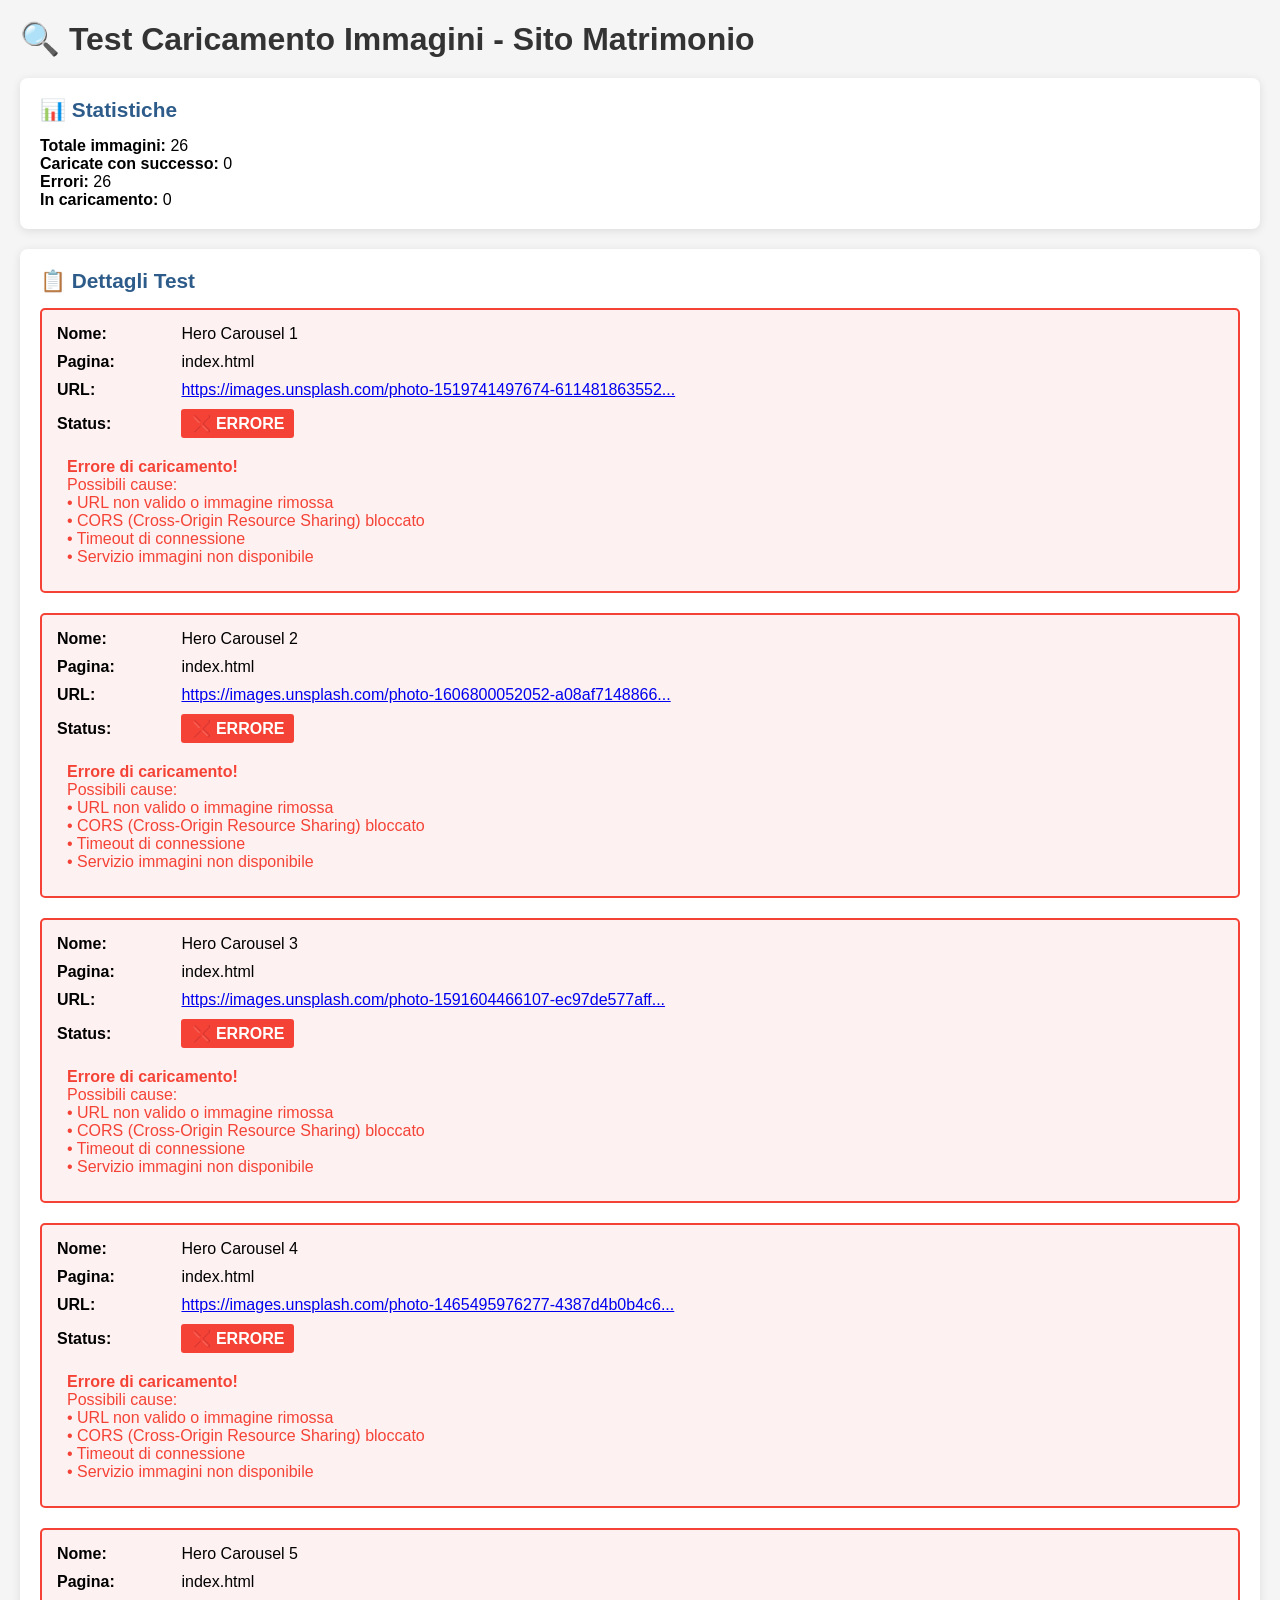
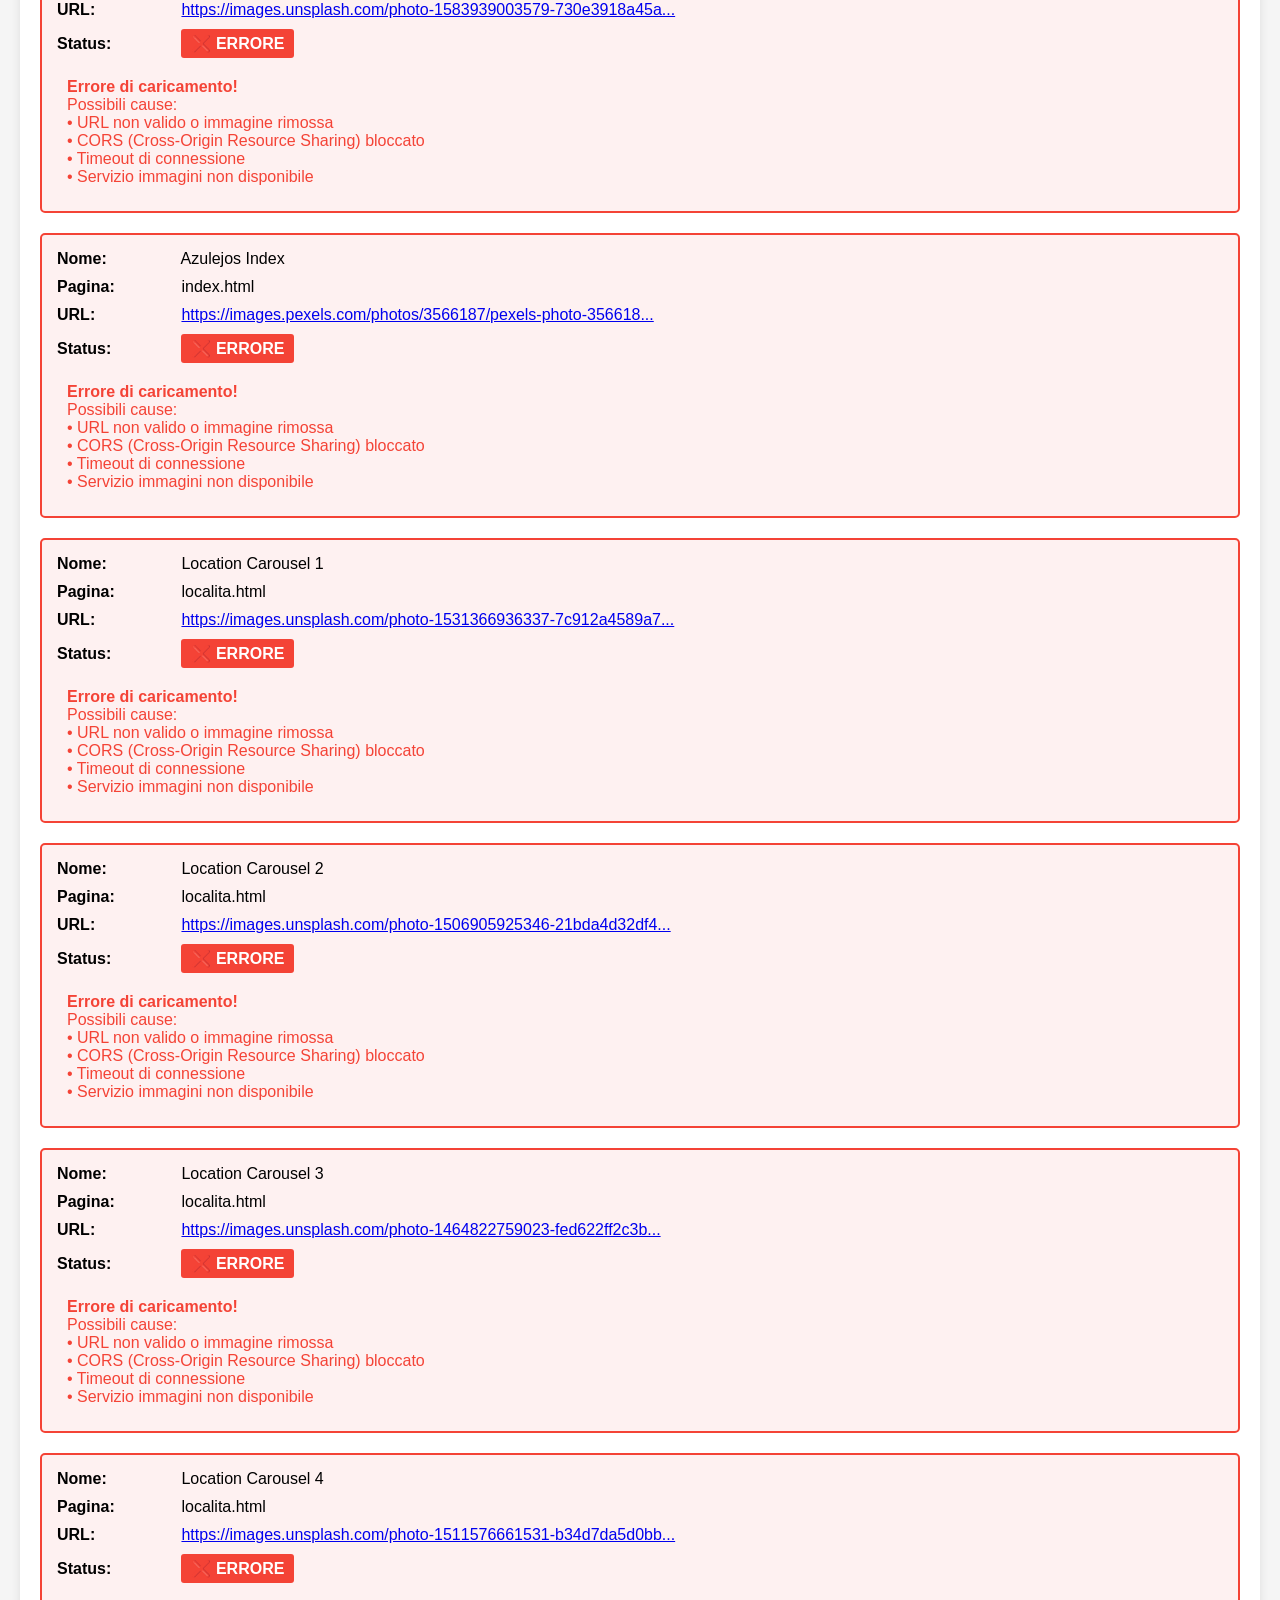
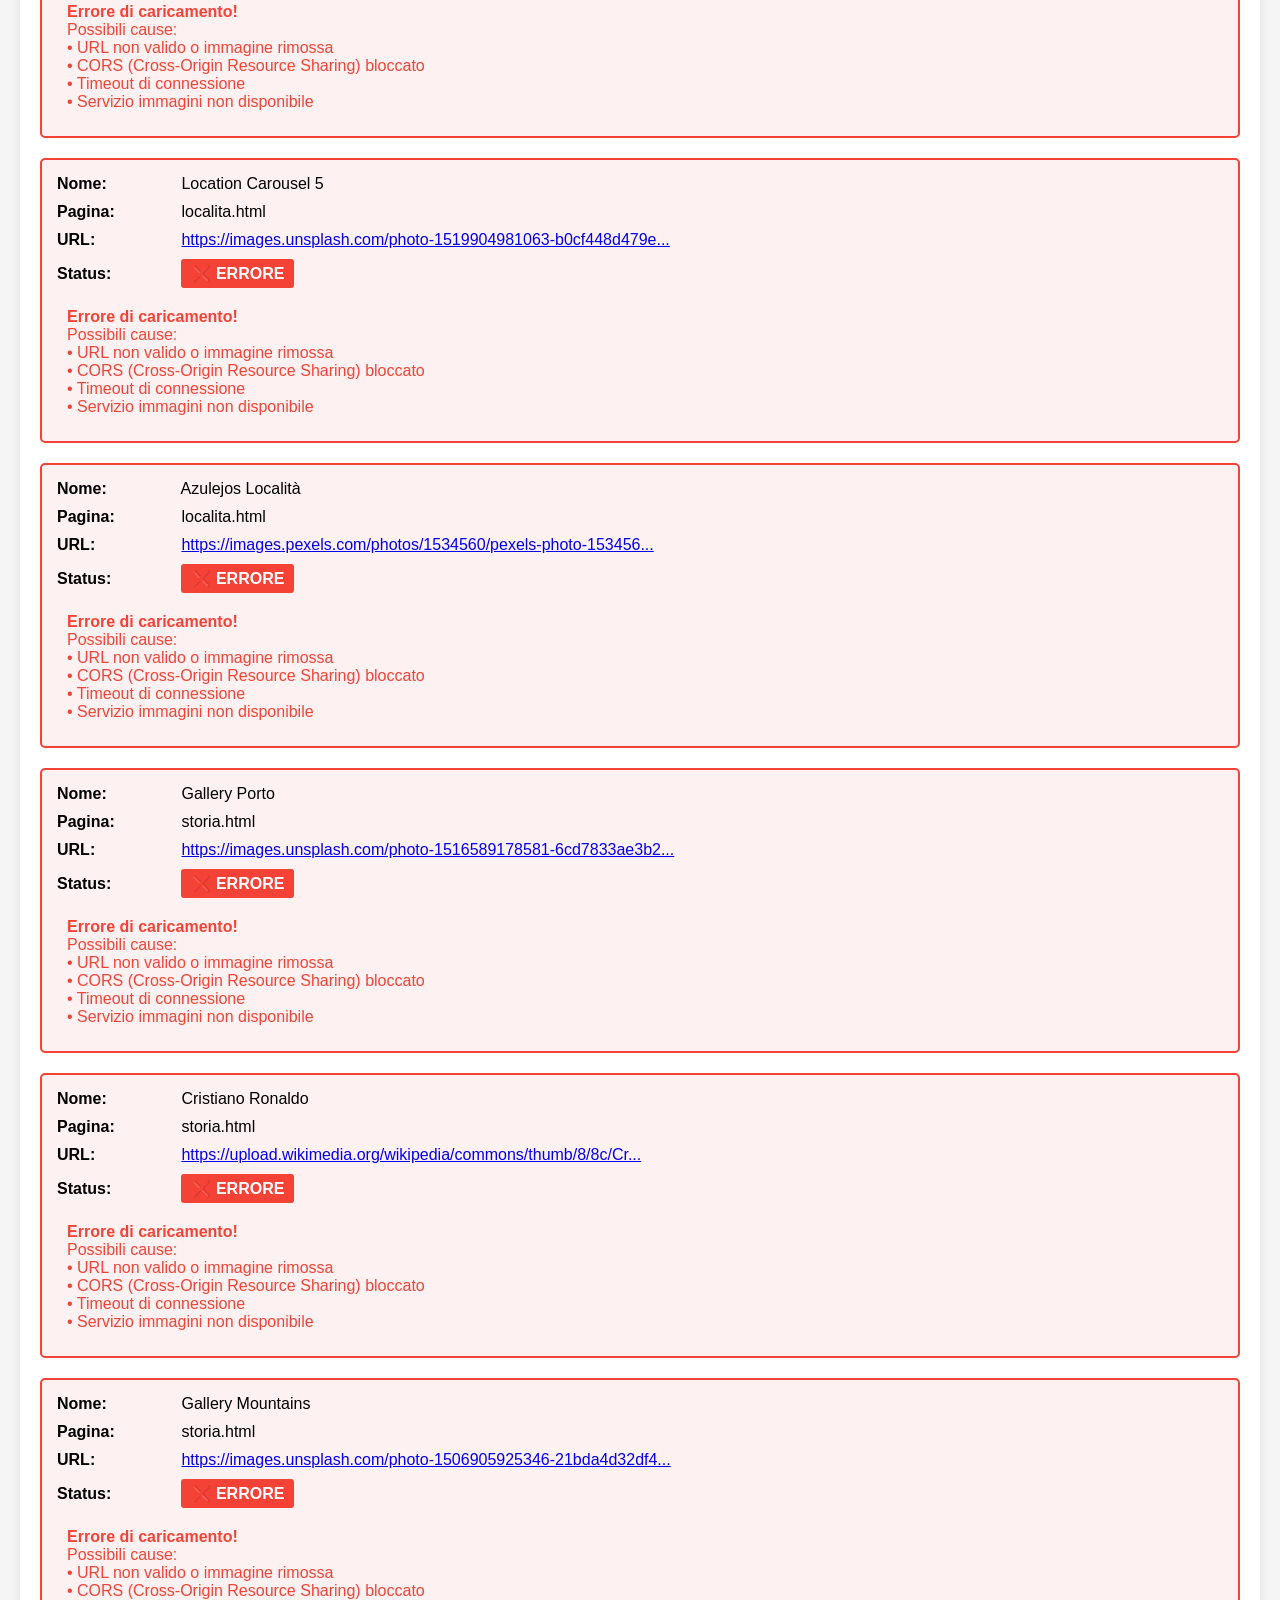
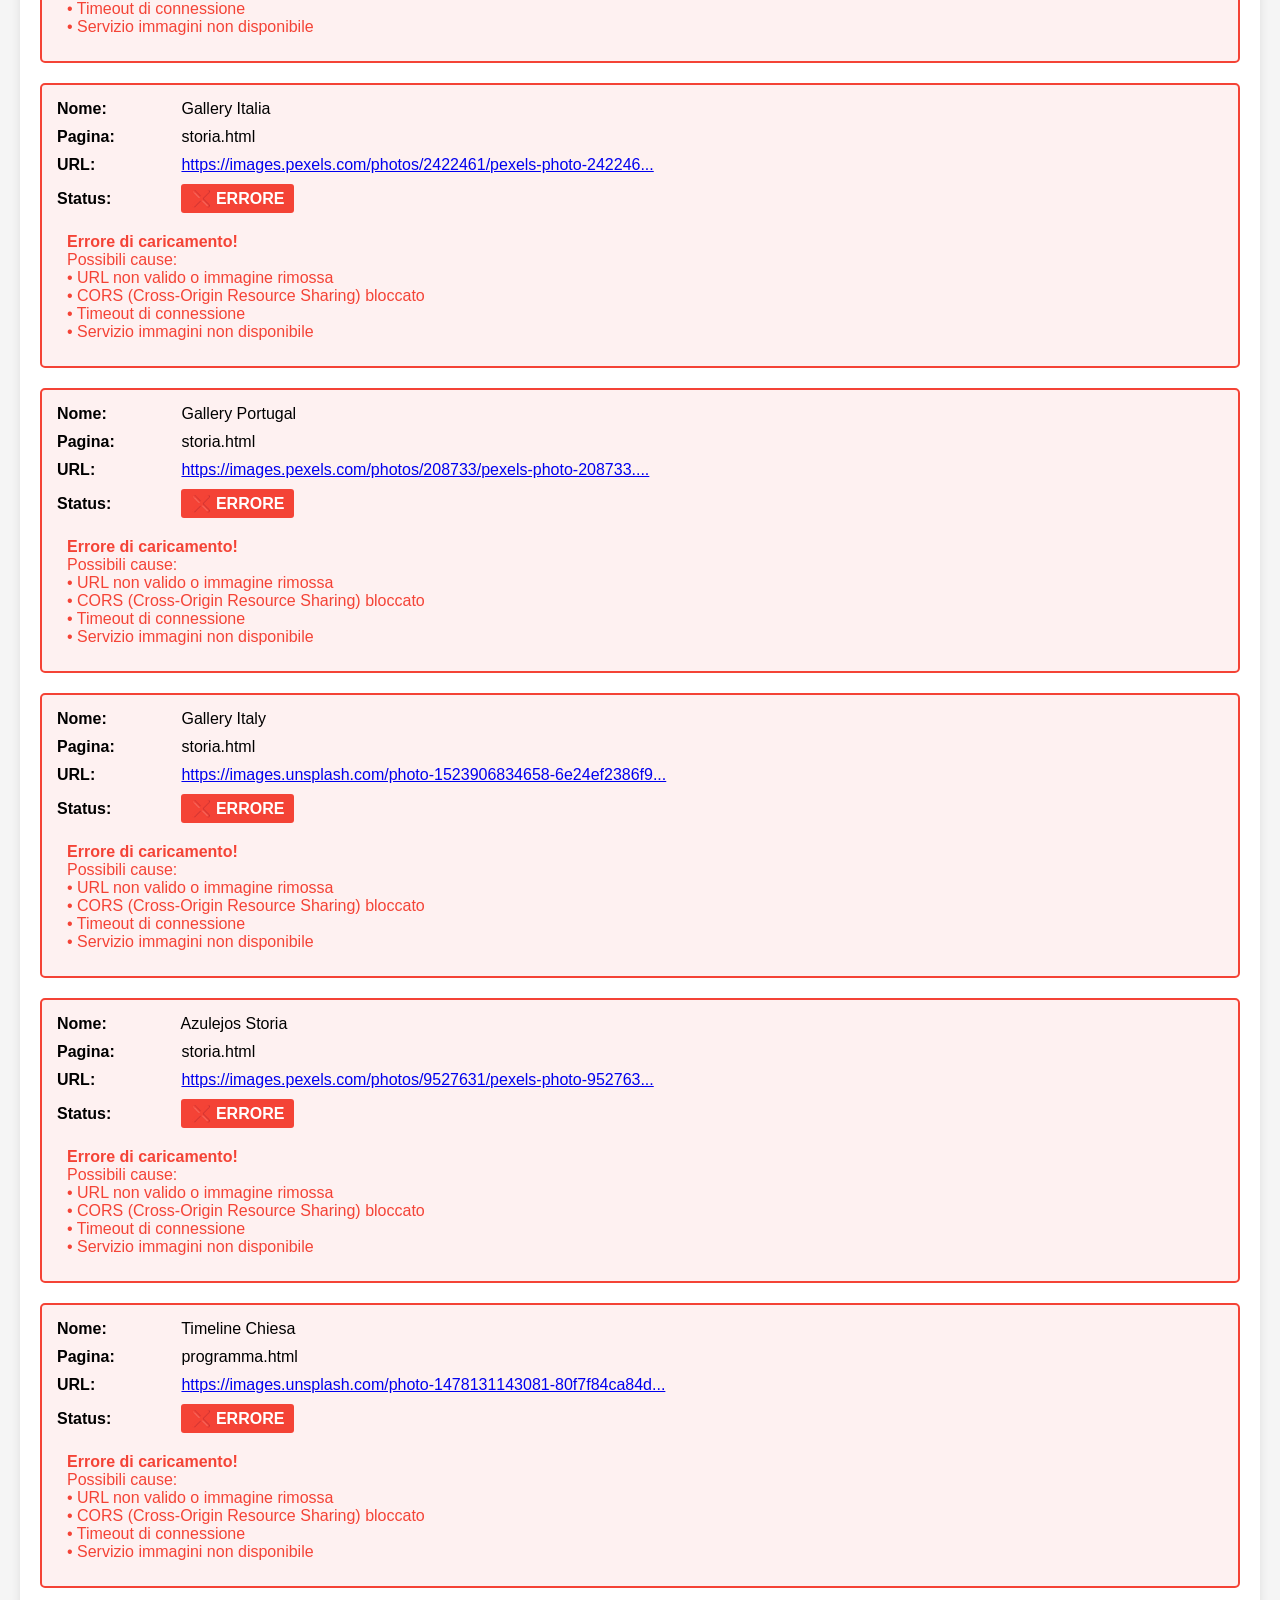
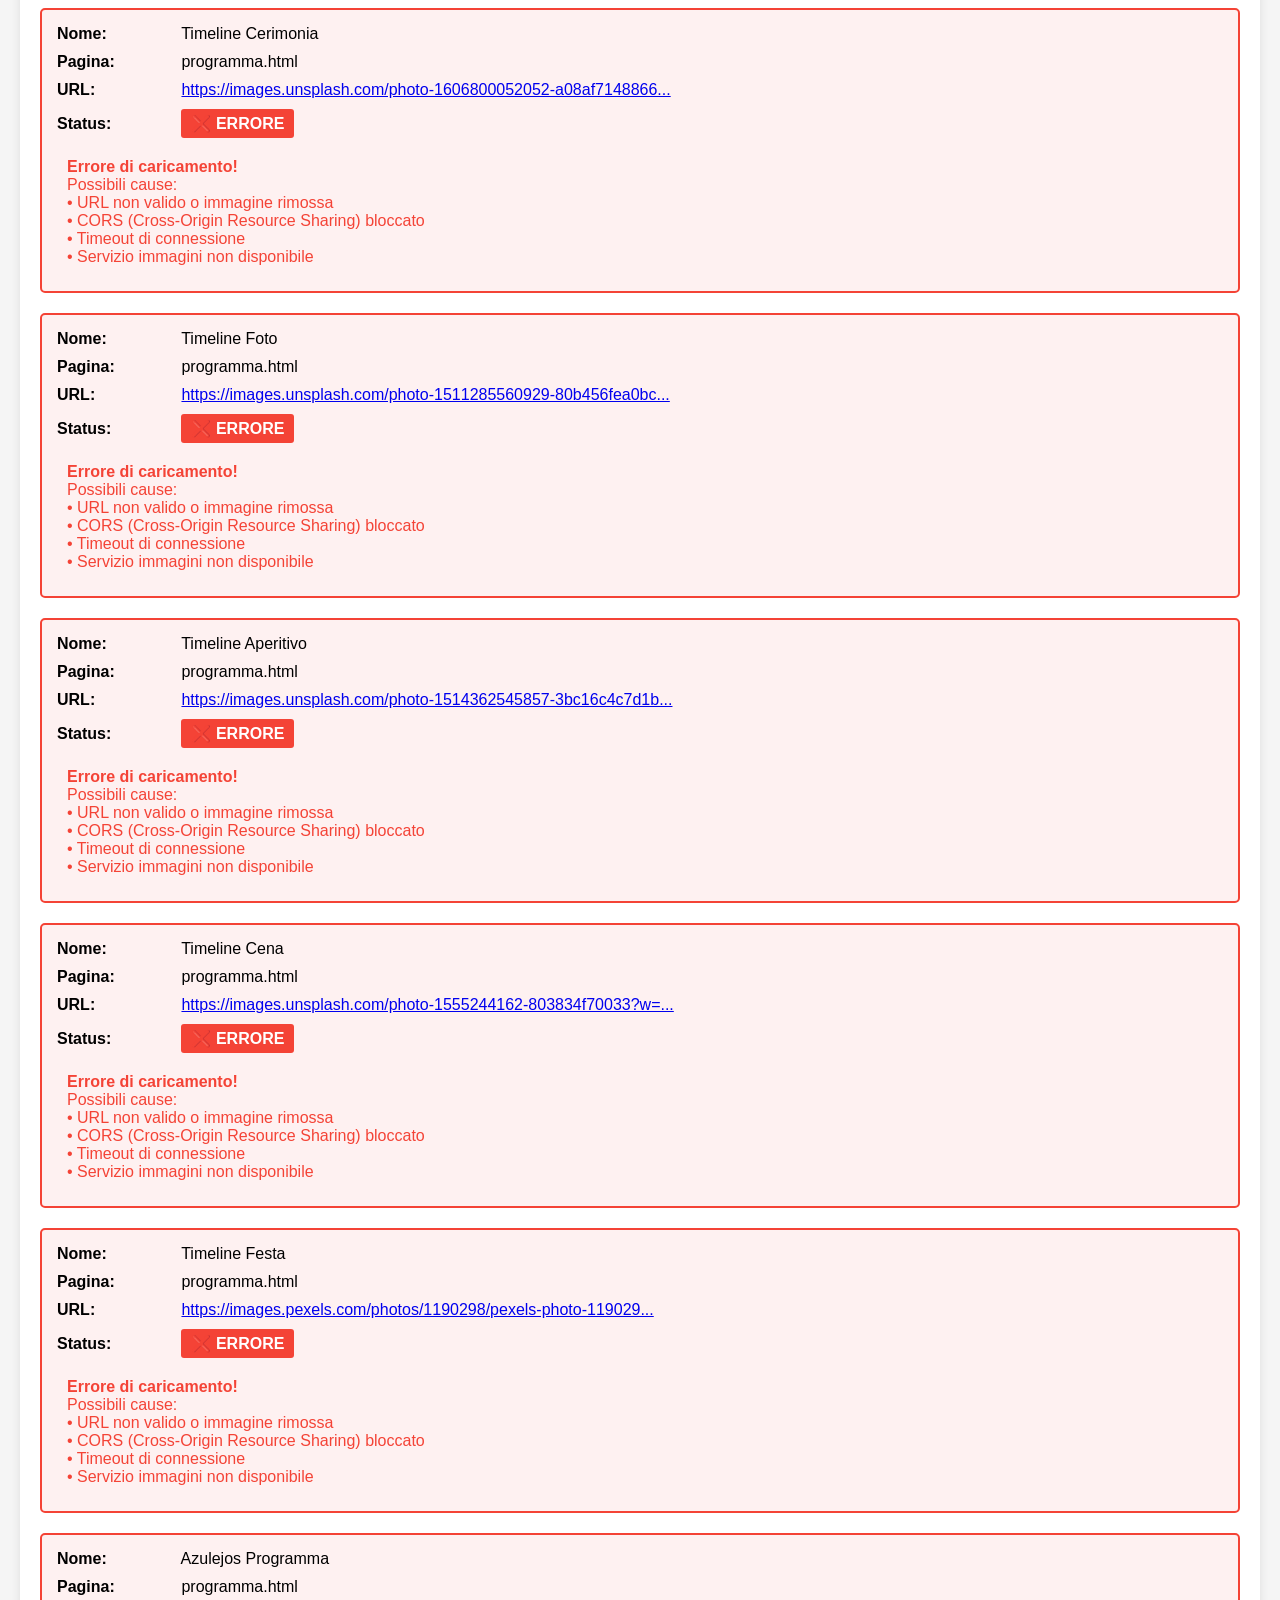
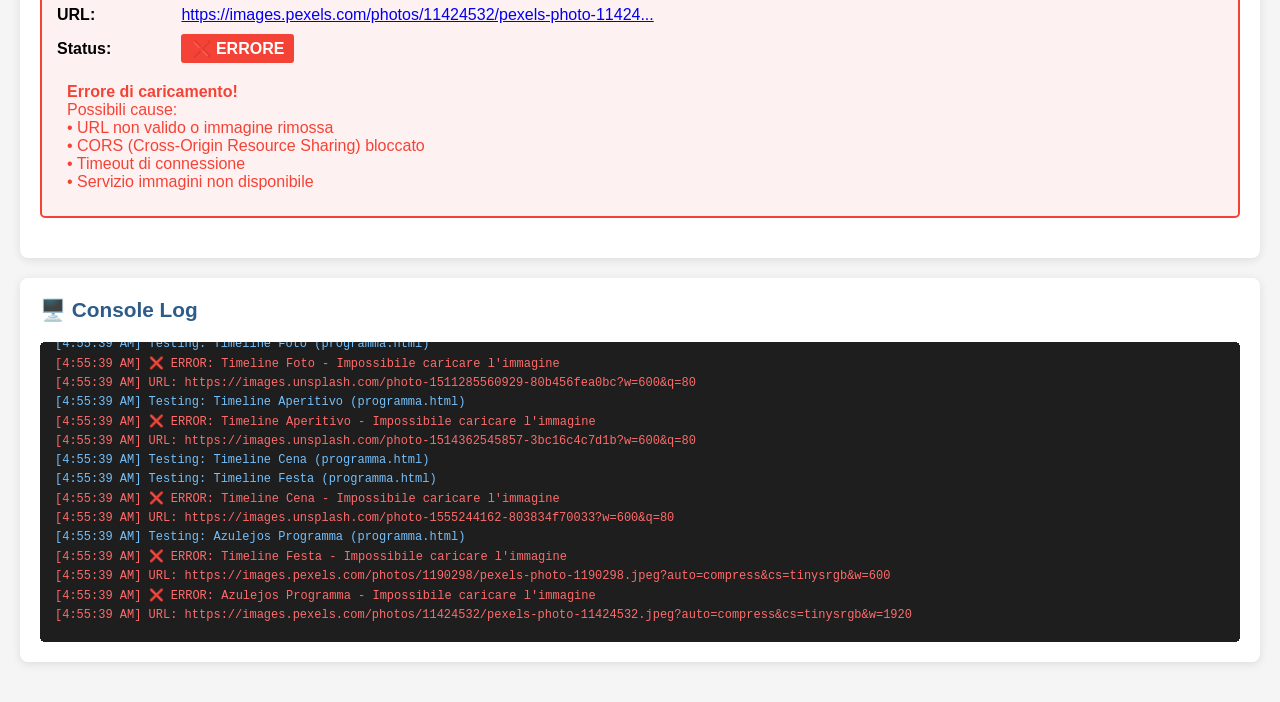
<file: test.html>
<!DOCTYPE html>
<html lang="it">
<head>
    <meta charset="UTF-8">
    <meta name="viewport" content="width=device-width, initial-scale=1.0">
    <title>Test Caricamento Immagini - Catarina & Lorenzo</title>
    <style>
        * {
            margin: 0;
            padding: 0;
            box-sizing: border-box;
        }

        body {
            font-family: Arial, sans-serif;
            padding: 20px;
            background: #f5f5f5;
        }

        h1 {
            margin-bottom: 20px;
            color: #333;
        }

        .test-section {
            background: white;
            padding: 20px;
            margin-bottom: 20px;
            border-radius: 8px;
            box-shadow: 0 2px 10px rgba(0,0,0,0.1);
        }

        .test-section h2 {
            margin-bottom: 15px;
            color: #2E5C8A;
            font-size: 1.3rem;
        }

        .image-test {
            margin-bottom: 20px;
            padding: 15px;
            border: 2px solid #ddd;
            border-radius: 5px;
        }

        .image-test.success {
            border-color: #4CAF50;
            background: #f1f8f4;
        }

        .image-test.error {
            border-color: #f44336;
            background: #fef1f1;
        }

        .image-test.loading {
            border-color: #FFA726;
            background: #fff8f1;
        }

        .image-info {
            margin-bottom: 10px;
        }

        .image-info strong {
            display: inline-block;
            width: 120px;
        }

        .status {
            padding: 5px 10px;
            border-radius: 3px;
            font-weight: bold;
            display: inline-block;
        }

        .status.success {
            background: #4CAF50;
            color: white;
        }

        .status.error {
            background: #f44336;
            color: white;
        }

        .status.loading {
            background: #FFA726;
            color: white;
        }

        .image-preview {
            margin-top: 10px;
            max-width: 300px;
            max-height: 200px;
            object-fit: cover;
            border: 1px solid #ddd;
        }

        .error-message {
            color: #f44336;
            margin-top: 10px;
            padding: 10px;
            background: #fef1f1;
            border-radius: 3px;
        }

        .console-log {
            background: #1e1e1e;
            color: #00ff00;
            padding: 15px;
            border-radius: 5px;
            font-family: 'Courier New', monospace;
            font-size: 12px;
            max-height: 300px;
            overflow-y: auto;
            margin-top: 20px;
        }

        .log-entry {
            margin-bottom: 5px;
        }

        .log-entry.error {
            color: #ff6b6b;
        }

        .log-entry.success {
            color: #51cf66;
        }

        .log-entry.info {
            color: #74c0fc;
        }
    </style>
</head>
<body>
    <h1>🔍 Test Caricamento Immagini - Sito Matrimonio</h1>

    <div class="test-section">
        <h2>📊 Statistiche</h2>
        <div id="stats">
            <p><strong>Totale immagini:</strong> <span id="total">0</span></p>
            <p><strong>Caricate con successo:</strong> <span id="success">0</span></p>
            <p><strong>Errori:</strong> <span id="errors">0</span></p>
            <p><strong>In caricamento:</strong> <span id="loading">0</span></p>
        </div>
    </div>

    <div class="test-section">
        <h2>📋 Dettagli Test</h2>
        <div id="tests"></div>
    </div>

    <div class="test-section">
        <h2>🖥️ Console Log</h2>
        <div class="console-log" id="console"></div>
    </div>

    <script>
        // Array di tutte le immagini del sito
        const images = [
            // Hero Carousel - index.html
            {
                url: 'https://images.unsplash.com/photo-1519741497674-611481863552?w=1920&q=80',
                name: 'Hero Carousel 1',
                page: 'index.html'
            },
            {
                url: 'https://images.unsplash.com/photo-1606800052052-a08af7148866?w=1920&q=80',
                name: 'Hero Carousel 2',
                page: 'index.html'
            },
            {
                url: 'https://images.unsplash.com/photo-1591604466107-ec97de577aff?w=1920&q=80',
                name: 'Hero Carousel 3',
                page: 'index.html'
            },
            {
                url: 'https://images.unsplash.com/photo-1465495976277-4387d4b0b4c6?w=1920&q=80',
                name: 'Hero Carousel 4',
                page: 'index.html'
            },
            {
                url: 'https://images.unsplash.com/photo-1583939003579-730e3918a45a?w=1920&q=80',
                name: 'Hero Carousel 5',
                page: 'index.html'
            },
            // Azulejos - index.html
            {
                url: 'https://images.pexels.com/photos/3566187/pexels-photo-3566187.jpeg?auto=compress&cs=tinysrgb&w=1920',
                name: 'Azulejos Index',
                page: 'index.html'
            },
            // Location Carousel - localita.html
            {
                url: 'https://images.unsplash.com/photo-1531366936337-7c912a4589a7?w=1920&q=80',
                name: 'Location Carousel 1',
                page: 'localita.html'
            },
            {
                url: 'https://images.unsplash.com/photo-1506905925346-21bda4d32df4?w=1920&q=80',
                name: 'Location Carousel 2',
                page: 'localita.html'
            },
            {
                url: 'https://images.unsplash.com/photo-1464822759023-fed622ff2c3b?w=1920&q=80',
                name: 'Location Carousel 3',
                page: 'localita.html'
            },
            {
                url: 'https://images.unsplash.com/photo-1511576661531-b34d7da5d0bb?w=1920&q=80',
                name: 'Location Carousel 4',
                page: 'localita.html'
            },
            {
                url: 'https://images.unsplash.com/photo-1519904981063-b0cf448d479e?w=1920&q=80',
                name: 'Location Carousel 5',
                page: 'localita.html'
            },
            // Azulejos - localita.html
            {
                url: 'https://images.pexels.com/photos/1534560/pexels-photo-1534560.jpeg?auto=compress&cs=tinysrgb&w=1920',
                name: 'Azulejos Località',
                page: 'localita.html'
            },
            // Gallery - storia.html
            {
                url: 'https://images.unsplash.com/photo-1516589178581-6cd7833ae3b2?w=600&q=80',
                name: 'Gallery Porto',
                page: 'storia.html'
            },
            {
                url: 'https://upload.wikimedia.org/wikipedia/commons/thumb/8/8c/Cristiano_Ronaldo_2018.jpg/800px-Cristiano_Ronaldo_2018.jpg',
                name: 'Cristiano Ronaldo',
                page: 'storia.html'
            },
            {
                url: 'https://images.unsplash.com/photo-1506905925346-21bda4d32df4?w=600&q=80',
                name: 'Gallery Mountains',
                page: 'storia.html'
            },
            {
                url: 'https://images.pexels.com/photos/2422461/pexels-photo-2422461.jpeg?auto=compress&cs=tinysrgb&w=600',
                name: 'Gallery Italia',
                page: 'storia.html'
            },
            {
                url: 'https://images.pexels.com/photos/208733/pexels-photo-208733.jpeg?auto=compress&cs=tinysrgb&w=600',
                name: 'Gallery Portugal',
                page: 'storia.html'
            },
            {
                url: 'https://images.unsplash.com/photo-1523906834658-6e24ef2386f9?w=600&q=80',
                name: 'Gallery Italy',
                page: 'storia.html'
            },
            // Azulejos - storia.html
            {
                url: 'https://images.pexels.com/photos/9527631/pexels-photo-9527631.jpeg?auto=compress&cs=tinysrgb&w=1920',
                name: 'Azulejos Storia',
                page: 'storia.html'
            },
            // Programma Timeline - programma.html
            {
                url: 'https://images.unsplash.com/photo-1478131143081-80f7f84ca84d?w=600&q=80',
                name: 'Timeline Chiesa',
                page: 'programma.html'
            },
            {
                url: 'https://images.unsplash.com/photo-1606800052052-a08af7148866?w=600&q=80',
                name: 'Timeline Cerimonia',
                page: 'programma.html'
            },
            {
                url: 'https://images.unsplash.com/photo-1511285560929-80b456fea0bc?w=600&q=80',
                name: 'Timeline Foto',
                page: 'programma.html'
            },
            {
                url: 'https://images.unsplash.com/photo-1514362545857-3bc16c4c7d1b?w=600&q=80',
                name: 'Timeline Aperitivo',
                page: 'programma.html'
            },
            {
                url: 'https://images.unsplash.com/photo-1555244162-803834f70033?w=600&q=80',
                name: 'Timeline Cena',
                page: 'programma.html'
            },
            {
                url: 'https://images.pexels.com/photos/1190298/pexels-photo-1190298.jpeg?auto=compress&cs=tinysrgb&w=600',
                name: 'Timeline Festa',
                page: 'programma.html'
            },
            // Azulejos - programma.html
            {
                url: 'https://images.pexels.com/photos/11424532/pexels-photo-11424532.jpeg?auto=compress&cs=tinysrgb&w=1920',
                name: 'Azulejos Programma',
                page: 'programma.html'
            }
        ];

        let stats = {
            total: images.length,
            success: 0,
            errors: 0,
            loading: images.length
        };

        function log(message, type = 'info') {
            const consoleEl = document.getElementById('console');
            const timestamp = new Date().toLocaleTimeString();
            const entry = document.createElement('div');
            entry.className = `log-entry ${type}`;
            entry.textContent = `[${timestamp}] ${message}`;
            consoleEl.appendChild(entry);
            consoleEl.scrollTop = consoleEl.scrollHeight;

            // Log anche nella console del browser
            if (type === 'error') {
                console.error(message);
            } else if (type === 'success') {
                console.log('✅', message);
            } else {
                console.log('ℹ️', message);
            }
        }

        function updateStats() {
            document.getElementById('total').textContent = stats.total;
            document.getElementById('success').textContent = stats.success;
            document.getElementById('errors').textContent = stats.errors;
            document.getElementById('loading').textContent = stats.loading;
        }

        function testImage(imageData, index) {
            const testsEl = document.getElementById('tests');
            const testDiv = document.createElement('div');
            testDiv.className = 'image-test loading';
            testDiv.id = `test-${index}`;

            testDiv.innerHTML = `
                <div class="image-info">
                    <strong>Nome:</strong> ${imageData.name}
                </div>
                <div class="image-info">
                    <strong>Pagina:</strong> ${imageData.page}
                </div>
                <div class="image-info">
                    <strong>URL:</strong> <a href="${imageData.url}" target="_blank">${imageData.url.substring(0, 60)}...</a>
                </div>
                <div class="image-info">
                    <strong>Status:</strong> <span class="status loading">CARICAMENTO...</span>
                </div>
            `;

            testsEl.appendChild(testDiv);

            log(`Testing: ${imageData.name} (${imageData.page})`, 'info');

            const img = new Image();

            img.onload = function() {
                stats.loading--;
                stats.success++;
                updateStats();

                testDiv.className = 'image-test success';
                testDiv.querySelector('.status').className = 'status success';
                testDiv.querySelector('.status').textContent = '✅ SUCCESSO';

                const preview = document.createElement('img');
                preview.src = imageData.url;
                preview.className = 'image-preview';
                preview.alt = imageData.name;
                testDiv.appendChild(preview);

                log(`✅ SUCCESS: ${imageData.name} caricata correttamente (${this.width}x${this.height})`, 'success');
            };

            img.onerror = function(e) {
                stats.loading--;
                stats.errors++;
                updateStats();

                testDiv.className = 'image-test error';
                testDiv.querySelector('.status').className = 'status error';
                testDiv.querySelector('.status').textContent = '❌ ERRORE';

                const errorDiv = document.createElement('div');
                errorDiv.className = 'error-message';
                errorDiv.innerHTML = `
                    <strong>Errore di caricamento!</strong><br>
                    Possibili cause:<br>
                    • URL non valido o immagine rimossa<br>
                    • CORS (Cross-Origin Resource Sharing) bloccato<br>
                    • Timeout di connessione<br>
                    • Servizio immagini non disponibile
                `;
                testDiv.appendChild(errorDiv);

                log(`❌ ERROR: ${imageData.name} - Impossibile caricare l'immagine`, 'error');
                log(`   URL: ${imageData.url}`, 'error');
            };

            // Timeout dopo 10 secondi
            setTimeout(() => {
                if (testDiv.className === 'image-test loading') {
                    stats.loading--;
                    stats.errors++;
                    updateStats();

                    testDiv.className = 'image-test error';
                    testDiv.querySelector('.status').className = 'status error';
                    testDiv.querySelector('.status').textContent = '⏱️ TIMEOUT';

                    log(`⏱️ TIMEOUT: ${imageData.name} - Caricamento troppo lento (>10s)`, 'error');
                }
            }, 10000);

            img.src = imageData.url;
        }

        // Inizia i test
        log('🚀 Inizio test caricamento immagini...', 'info');
        log(`📊 Totale immagini da testare: ${images.length}`, 'info');

        updateStats();

        images.forEach((img, index) => {
            // Aggiungi un piccolo delay tra ogni test per non sovraccaricare
            setTimeout(() => {
                testImage(img, index);
            }, index * 100);
        });

        log('✨ Test avviati. Attendere il completamento...', 'info');
    </script>
</body>
</html>
</file>
